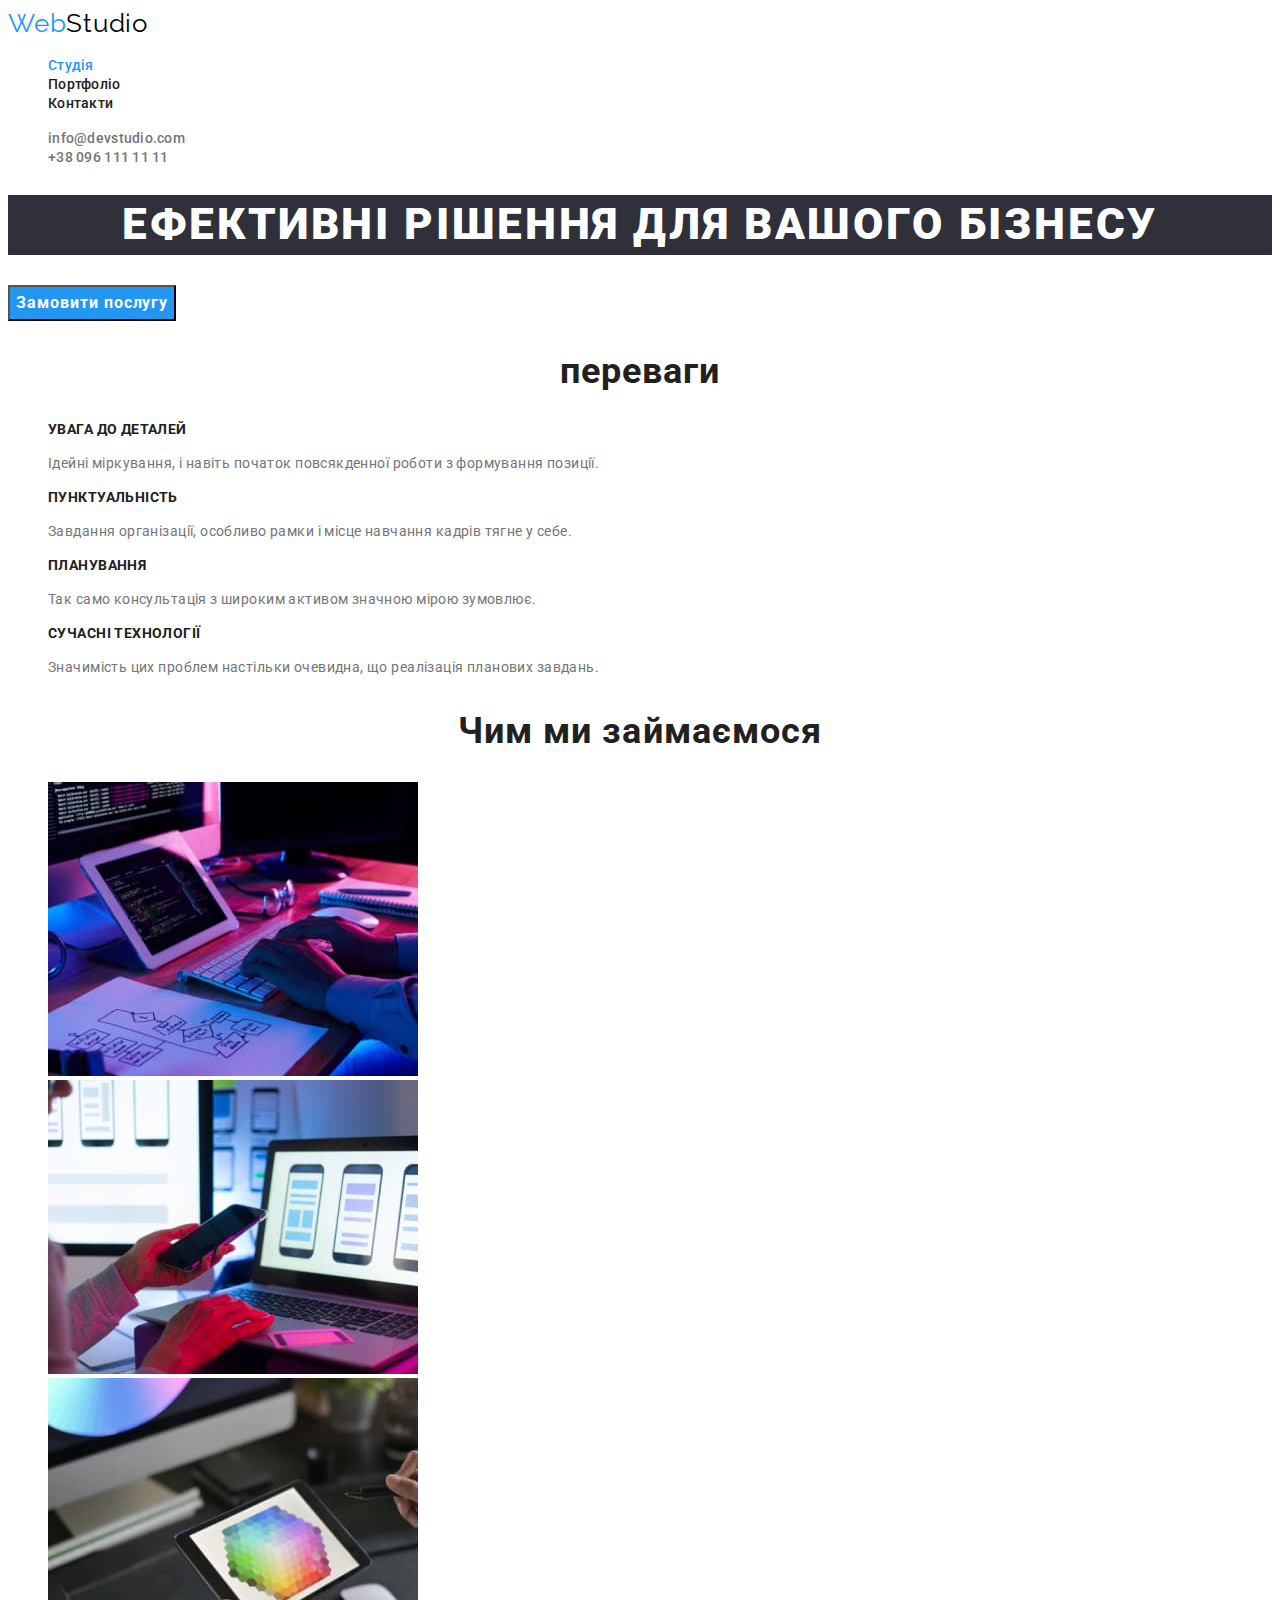
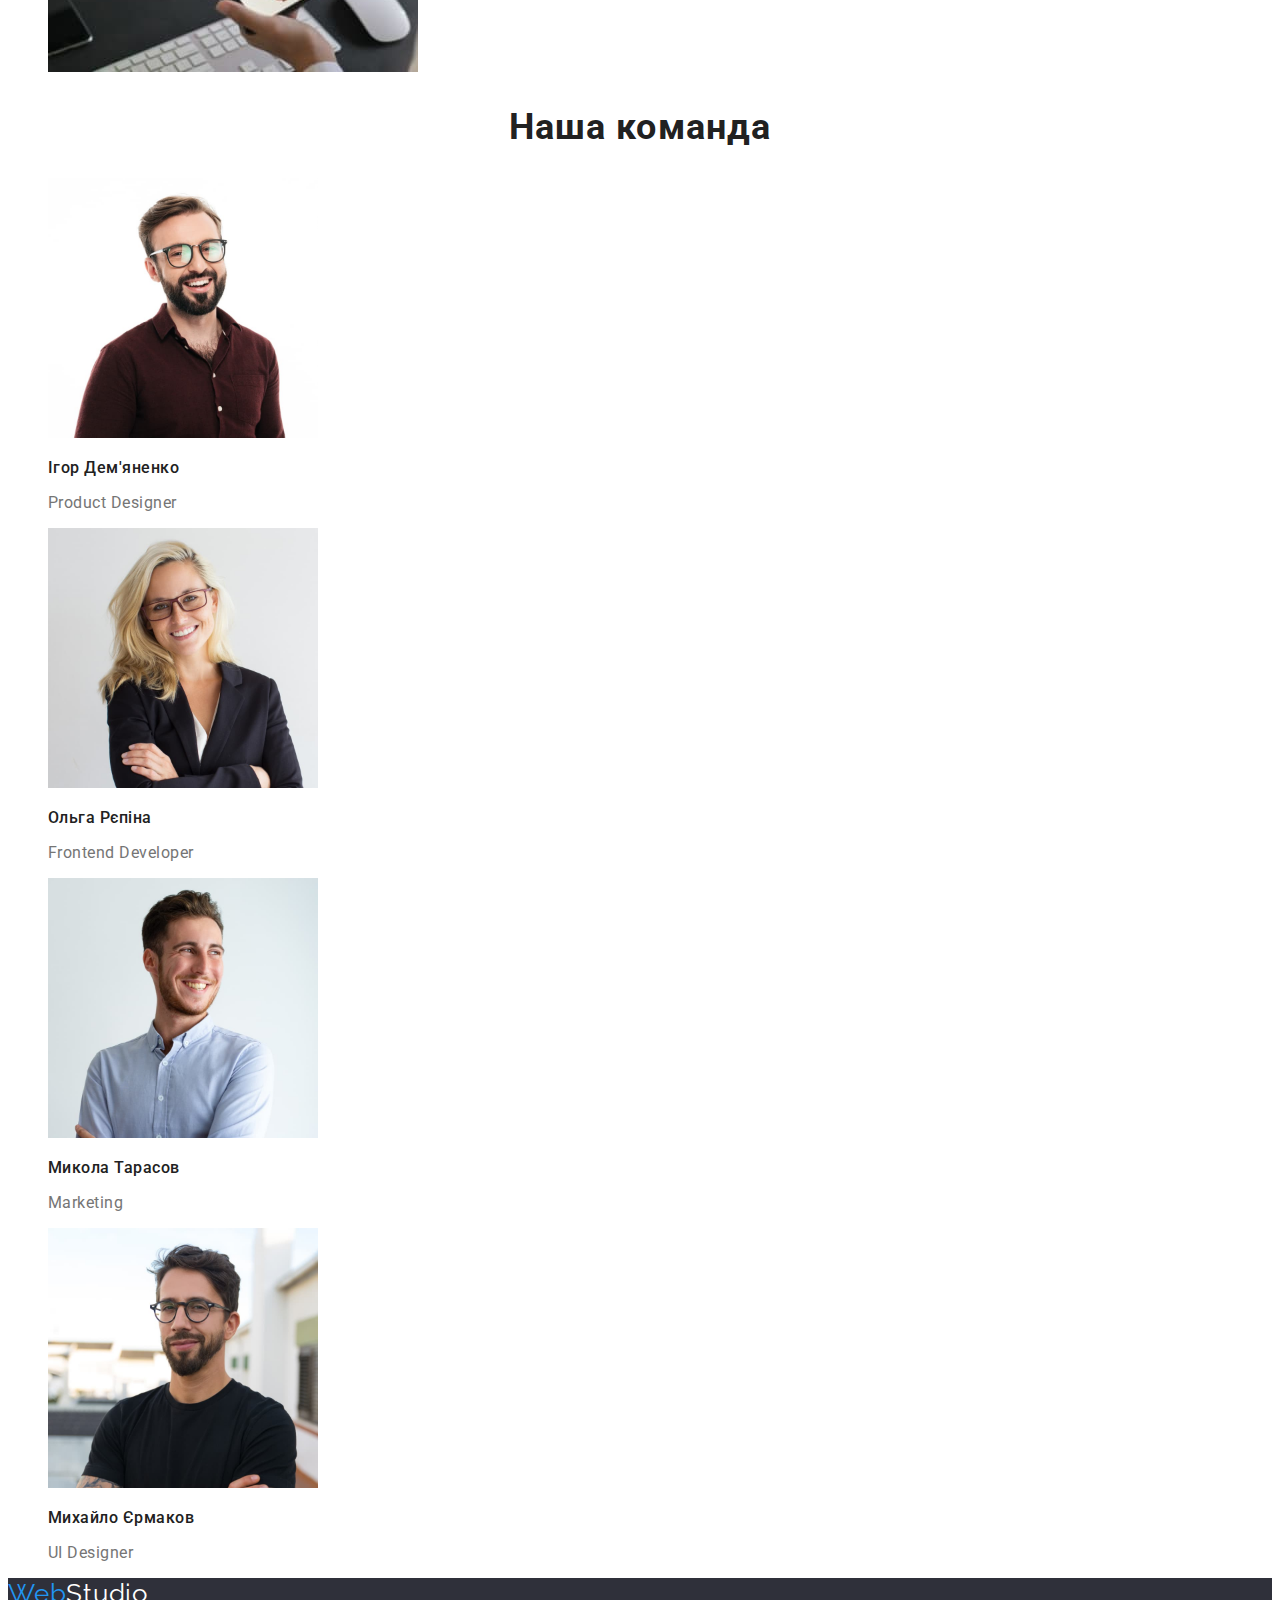
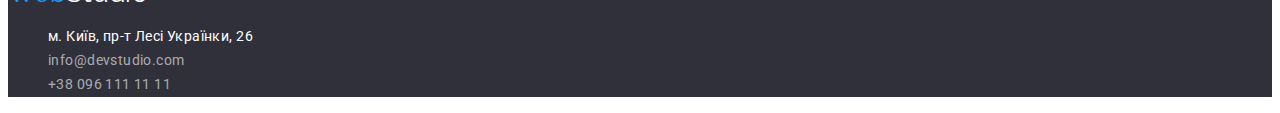
<file: index.html>
<!DOCTYPE html>
<html lang="en">
  <head>
    <meta charset="UTF-8" />
    <meta http-equiv="X-UA-Compatible" content="IE=edge" />
    <meta name="viewport" content="width=device-width, initial-scale=1.0" />
    <link rel="preconnect" href="https://fonts.googleapis.com" />
    <link rel="preconnect" href="https://fonts.gstatic.com" crossorigin />
    <link
      href="https://fonts.googleapis.com/css2?family=Raleway:wght@700&family=Roboto:wght@400;500;700;900&display=swap"
      rel="stylesheet"
    />
    <link rel="stylesheet" href="./css/styles.css" />
    <title>Document</title>
  </head>
  <body>
    <header>
      <!-- лого-->
      <a href="./index.html" class="logo"><span class="logo-color">Web</span>Studio</a>
      <!--силки-->
      <nav>
        <ul>
          <li><a href="" class="nav-link active-page">Студія</a></li>
          <li><a href="./portfolio.html" class="nav-link">Портфоліо</a></li>
          <li><a href="" class="nav-link">Контакти</a></li>
        </ul>
      </nav>
      <!--звязок-->
      <ul>
        <li><a href="mailto:info@devstudio.com" class="nav-connection">info@devstudio.com</a></li>
        <li><a href="tel:+380961111111" class="nav-connection">+38 096 111 11 11</a></li>
      </ul>
    </header>
    <main>
      <!--герой-->
      <section>
        <h1 class="hero-title">ЕФЕКТИВНІ РІШЕННЯ ДЛЯ ВАШОГО БІЗНЕСУ</h1>
        <button type="button" class="pledge">Замовити послугу</button>
      </section>
      <!--Чим ми займаємося-->
      <section>
        <!-- заголовок який сховаємо -->
        <h2 class="title-text">переваги</h2>
        <!--текс-->
        <section class="advances">
          <ul>
            <li>
              <h3 class="advances-title">УВАГА ДО ДЕТАЛЕЙ</h3>
              <p class="advances-text">
                Ідейні міркування, і навіть початок повсякденної роботи з формування позиції.
              </p>
            </li>
            <li>
              <h3 class="advances-title">ПУНКТУАЛЬНІСТЬ</h3>
              <p class="advances-text">
                Завдання організації, особливо рамки і місце навчання кадрів тягне у себе.
              </p>
            </li>
            <li>
              <h3 class="advances-title">ПЛАНУВАННЯ</h3>
              <p class="advances-text">
                Так само консультація з широким активом значною мірою зумовлює.
              </p>
            </li>
            <li>
              <h3 class="advances-title">СУЧАСНІ ТЕХНОЛОГІЇ</h3>
              <p class="advances-text">
                Значимість цих проблем настільки очевидна, що реалізація планових завдань.
              </p>
            </li>
          </ul>
        </section>
        <!--картинки-->
        <section>
          <h2 class="title-text">Чим ми займаємося</h2>
          <ul>
            <li>
              <img src="./img/img-1.jpg" alt="робота за планшетом" width="370" height="294" />
            </li>
            <li>
              <img src="./img/img-2.jpg" alt="ноутбук та телефон" width="370" height="294" />
            </li>
            <li>
              <img
                src="./img/img-3.jpg"
                alt="планшет на якому палітра кольорів"
                width="370"
                height="294"
              />
            </li>
          </ul>
        </section>
      </section>
      <!--Наша команда-->
      <section class="team">
        <h2 class="title-text">Наша команда</h2>
        <ul>
          <li>
            <img
              src="./img/product-designer.jpg"
              alt="чоловік-продакт-дизайнер"
              width="270"
              height="260"
            />
            <h3 class="name">Ігор Дем'яненко</h3>
            <p class="position">Product Designer</p>
          </li>
          <li>
            <img
              src="./img/frontend-developer.jpg"
              alt="дівчина-розробник"
              width="270"
              height="260"
            />
            <h3 class="name">Ольга Рєпіна</h3>
            <p class="position">Frontend Developer</p>
          </li>
          <li>
            <img src="./img/marketing.jpg" alt="чоловік-маркетолог" width="270" height="260" />
            <h3 class="name">Микола Тарасов</h3>
            <p class="position">Marketing</p>
          </li>
          <li>
            <img src="./img/ui-designer.jpg" alt="чоловік-дизайнер" width="270" height="260" />
            <h3 class="name">Михайло Єрмаков</h3>
            <p class="position">UI Designer</p>
          </li>
        </ul>
      </section>
    </main>
    <footer class="footer">
      <!--лого-->
      <a href="" class="logo-footer"><span class="logo-footer-color">Web</span>Studio</a>
      <!-- адресс -->
      <address class="addres-page">
        <ul>
          <li><a href="https://goo.gl/maps/CPtrU1FHBa2aNyZL9" target="_blank" rel="noopener noreferrer nofollow" class="address">м. Київ, пр-т Лесі Українки, 26</a> </li>
          <li>
            <a href="mailto:info@devstudio.com" class="connection-footer">info@devstudio.com</a>
          </li>
          <li><a href="tel:+380961111111" class="connection-footer">+38 096 111 11 11</a></li>
        </ul>
      </address>
    </footer>
  </body>
</html>
</file>
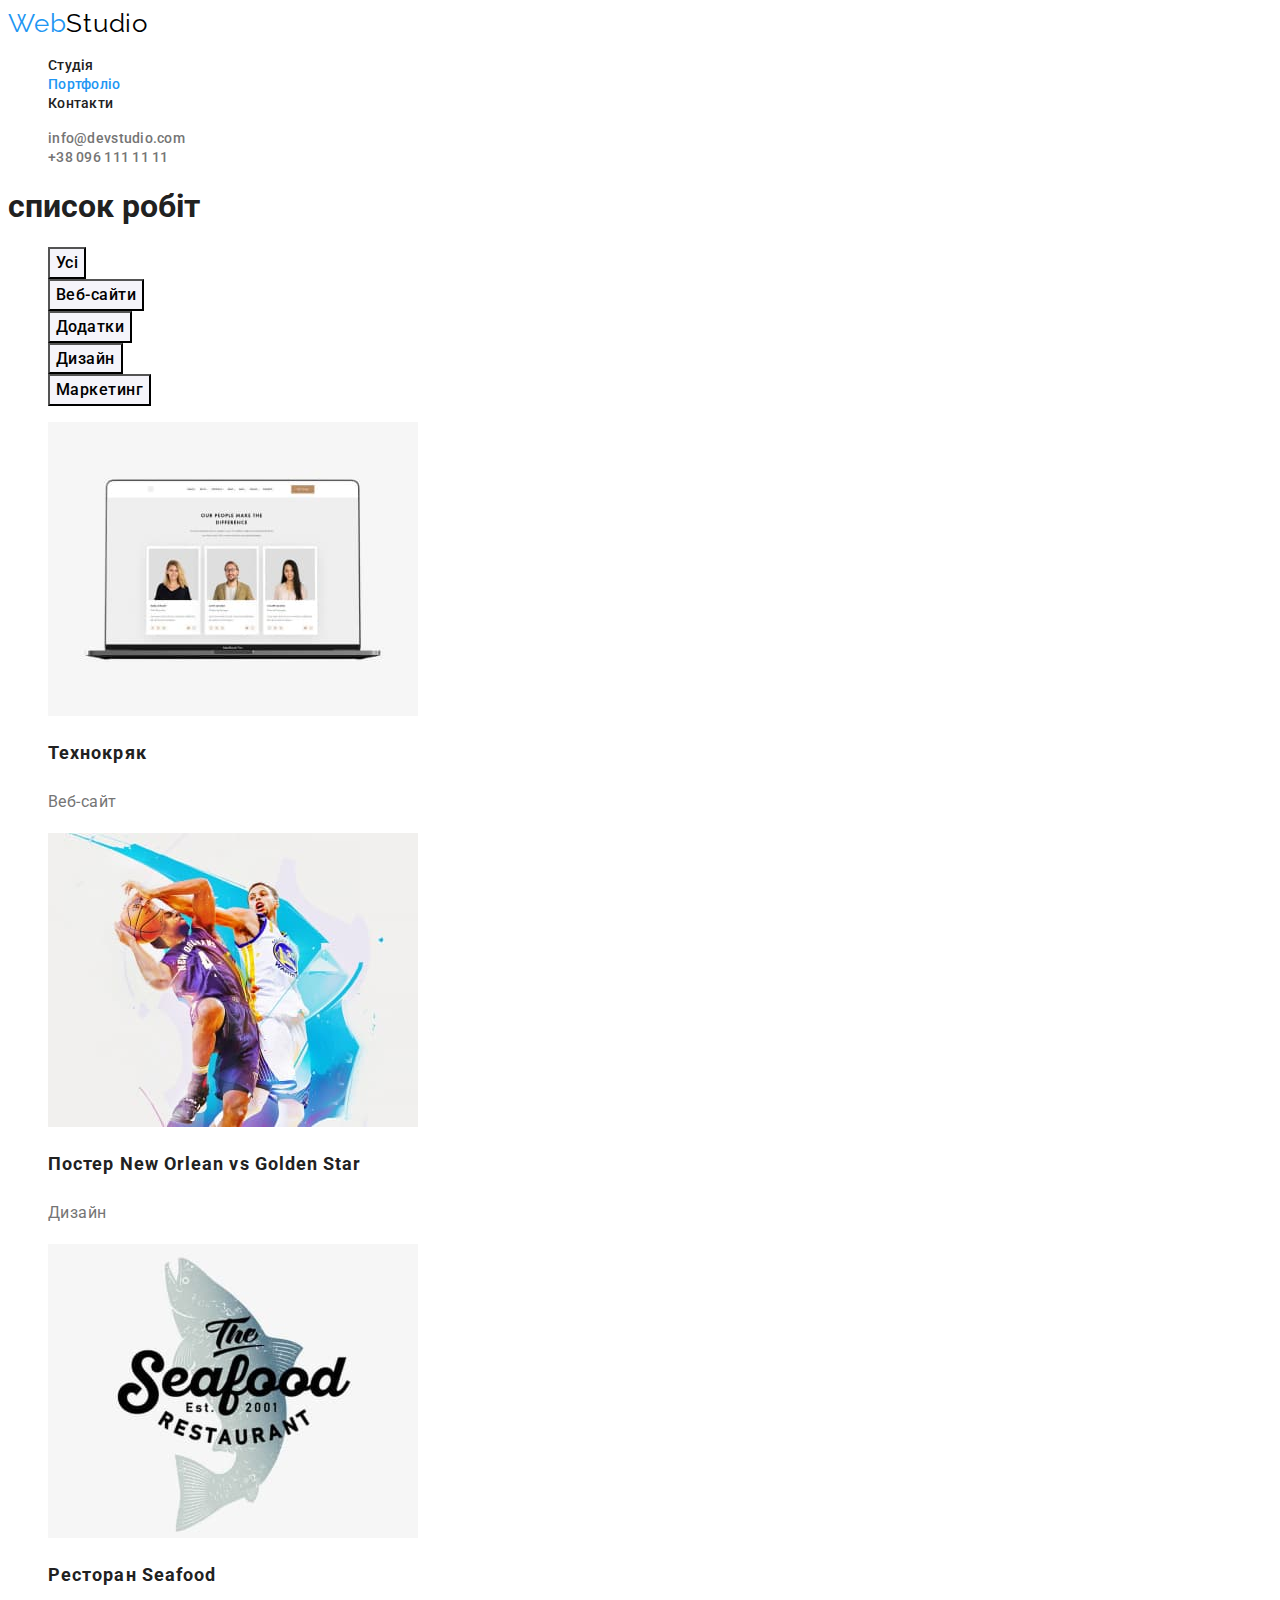
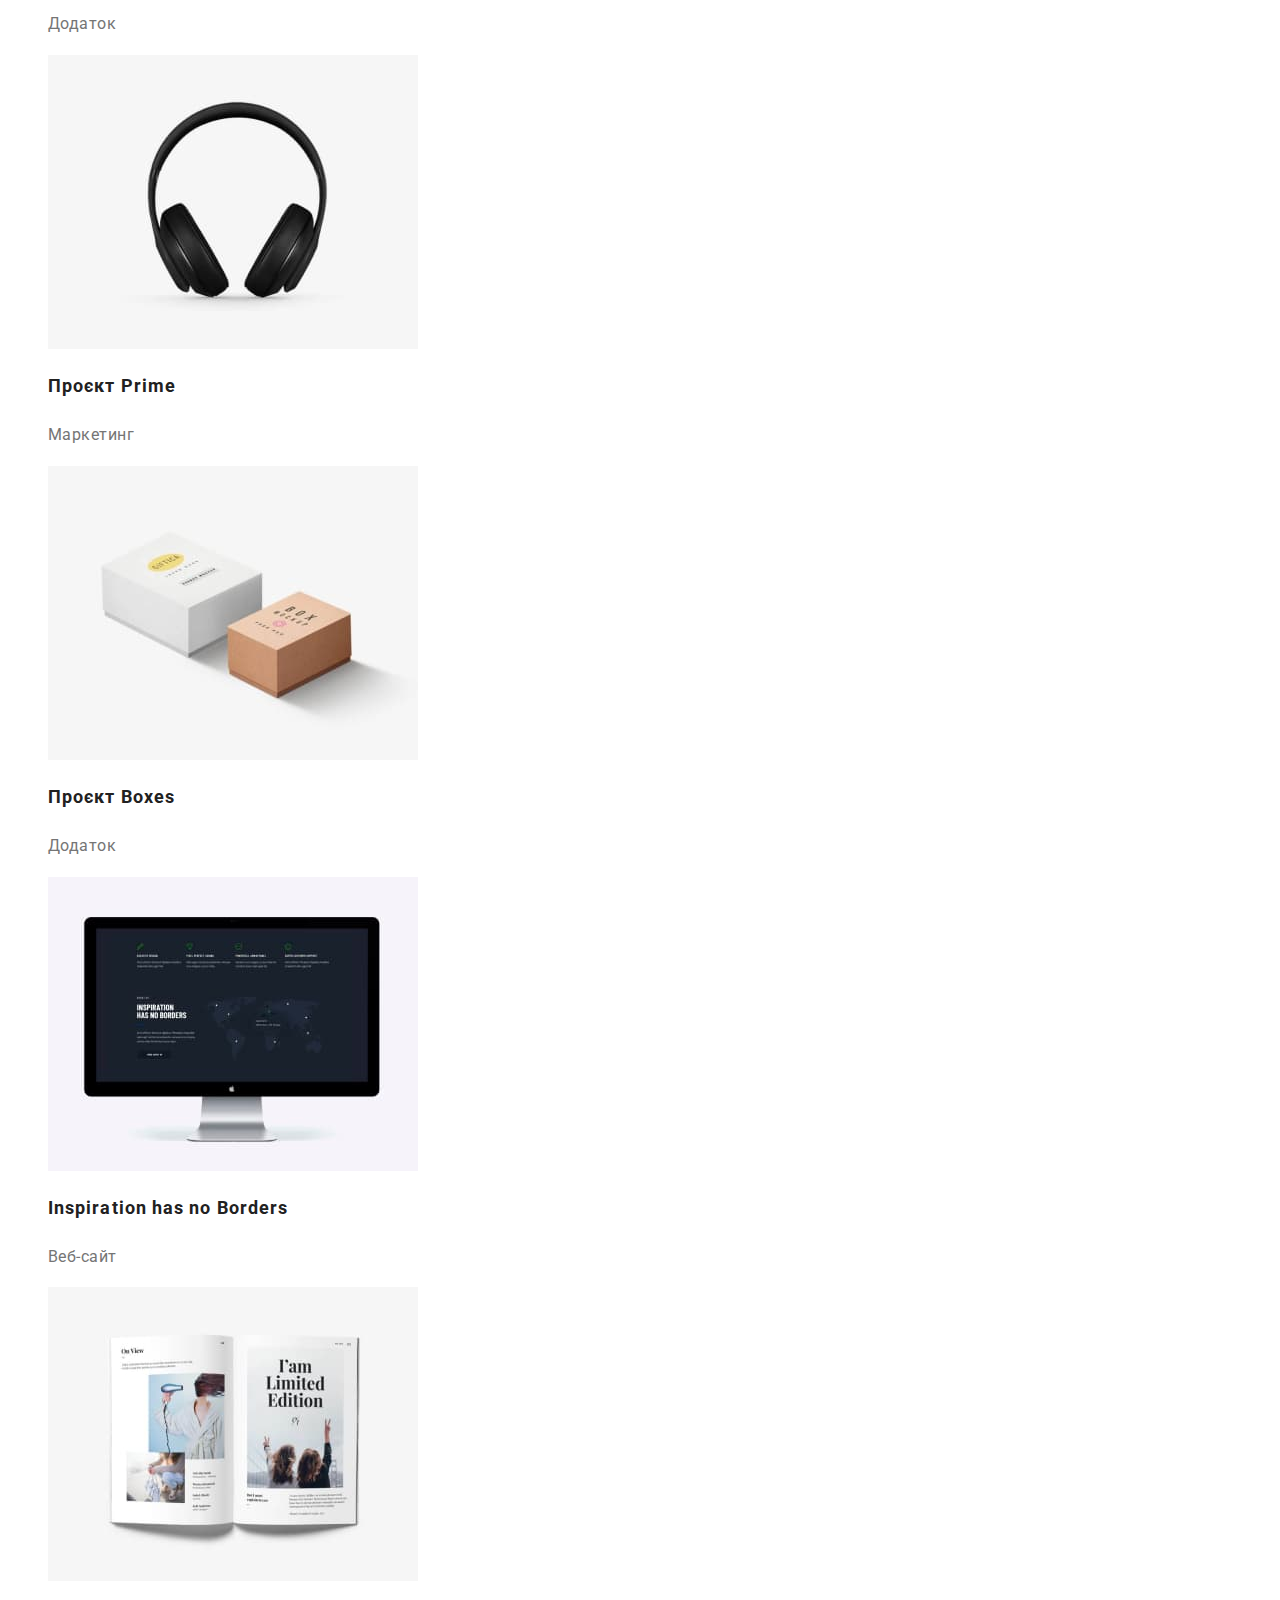
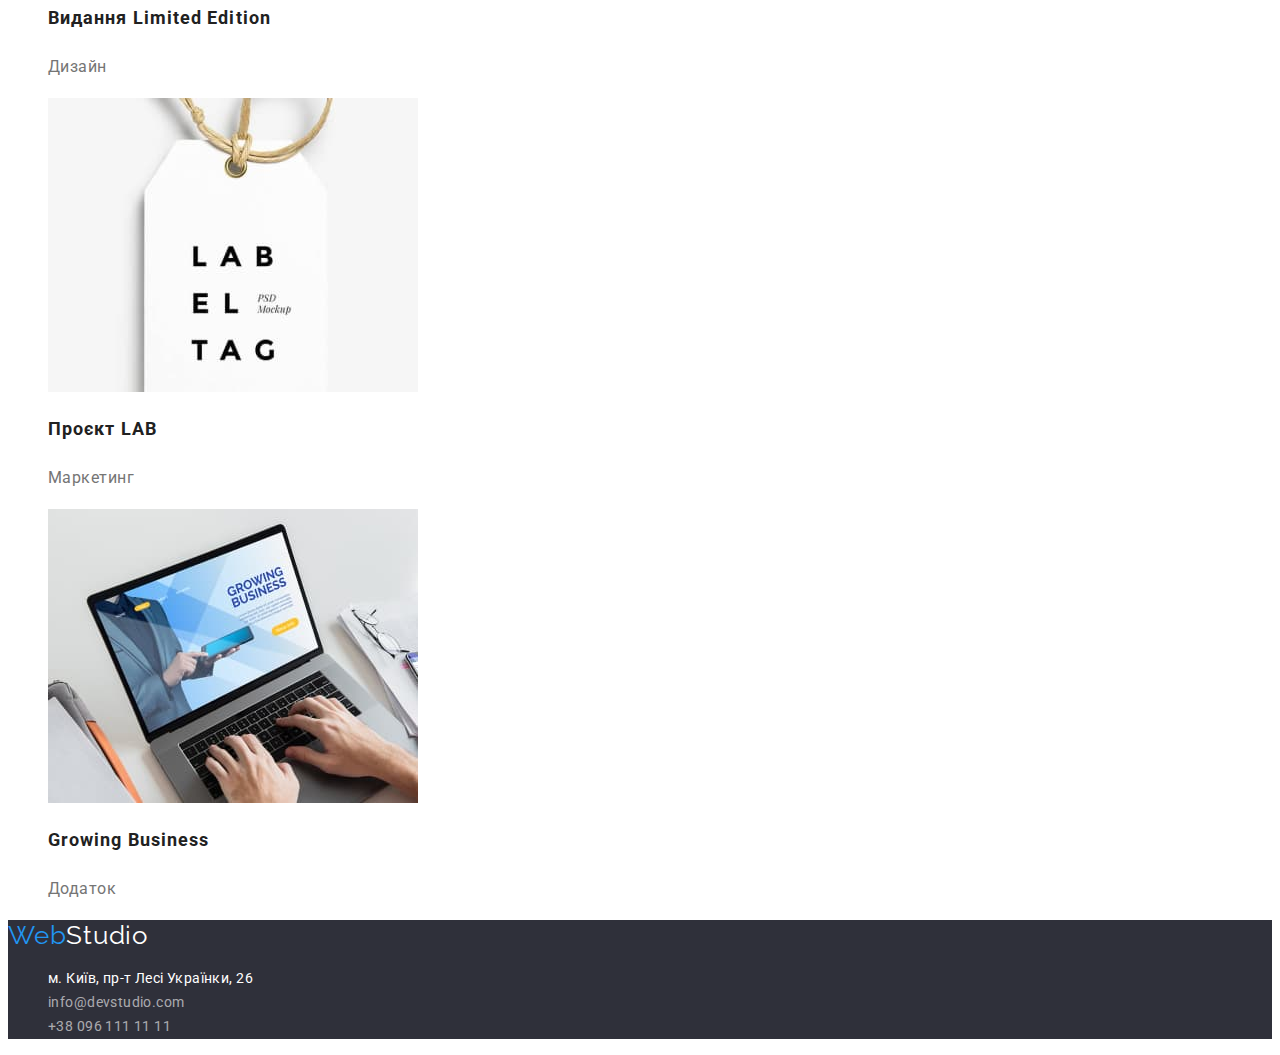
<file: portfolio.html>
<!DOCTYPE html>
<html lang="en">
  <head>
    <meta charset="UTF-8" />
    <meta http-equiv="X-UA-Compatible" content="IE=edge" />
    <meta name="viewport" content="width=device-width, initial-scale=1.0" />
    <link rel="preconnect" href="https://fonts.googleapis.com" />
    <link rel="preconnect" href="https://fonts.gstatic.com" crossorigin />
    <link
      href="https://fonts.googleapis.com/css2?family=Raleway:wght@700&family=Roboto:wght@400;500;700;900&display=swap"
      rel="stylesheet"
    />
    <link rel="stylesheet" href="./css/styles.css" />
    <title>Document</title>
  </head>
  <body>
    <header>
      <!-- лого-->
      <a href="./index.html" class="logo"><span class="logo-color">Web</span>Studio</a>
      <!--силки-->
      <nav>
        <ul>
          <li><a href="./index.html" class="nav-link">Студія</a></li>
          <li><a href="" class="nav-link active-page">Портфоліо</a></li>
          <li><a href="" class="nav-link">Контакти</a></li>
        </ul>
      </nav>
      <!--звязок-->
      <ul>
        <li><a href="mailto:info@devstudio.com" class="nav-connection">info@devstudio.com</a></li>
        <li><a href="tel:+380961111111" class="nav-connection">+38 096 111 11 11</a></li>
      </ul>
    </header>
    <main>
      <section class="portfolio-item">
        <!-- заголовок скриєм -->
        <h1>список робіт</h1>
        <!--  portfolio-item  -->
        <ul>
          <li><button type="button" class="button-filter-styles">Усі</button></li>
          <li><button type="button" class="button-filter-styles">Веб-сайти</button></li>
          <li><button type="button" class="button-filter-styles">Додатки</button></li>
          <li><button type="button" class="button-filter-styles">Дизайн</button></li>
          <li><button type="button" class="button-filter-styles">Маркетинг</button></li>
        </ul>
        <ul>
          <li>
            <img src="./img/notebook.jpg" alt="ноутбук" width="370" height="294" />
            <h2 class="title-item">Технокряк</h2>
            <p class="text-category">Веб-сайт</p>
          </li>
          <li>
            <img
              src="./img/game.jpg"
              alt="двооє гравців грають в баскетбол"
              width="370"
              height="294"
            />
            <h2 class="title-item">Постер New Orlean vs Golden Star</h2>
            <p class="text-category">Дизайн</p>
          </li>
          <li>
            <img
              src="./img/fish.jpg"
              alt="логотип ресторану на фоні риби"
              width="370"
              height="294"
            />
            <h2 class="title-item">Ресторан Seafood</h2>
            <p class="text-category">Додаток</p>
          </li>
          <li>
            <img src="./img/headphones.jpg" alt="навушники" width="370" height="294" />
            <h2 class="title-item">Проєкт Prime</h2>
            <p class="text-category">Маркетинг</p>
          </li>
          <li>
            <img src="./img/boxes.jpg" alt=" дві коробри" width="370" height="294" />
            <h2 class="title-item">Проєкт Boxes</h2>
            <p class="text-category">Додаток</p>
          </li>
          <li>
            <img src="./img/monitor.jpg" alt="монітор з мапою світу" width="370" height="294" />
            <h2 class="title-item">Inspiration has no Borders</h2>
            <p class="text-category">Веб-сайт</p>
          </li>
          <li>
            <img
              src="./img/limited.jpg"
              alt="лестівка лемітованої продукції"
              width="370"
              height="294"
            />
            <h2 class="title-item">Видання Limited Edition</h2>
            <p class="text-category">Дизайн</p>
          </li>
          <li>
            <img src="./img/label.jpg" alt="бірка" width="370" height="294" />
            <h2 class="title-item">Проєкт LAB</h2>
            <p class="text-category">Маркетинг</p>
          </li>
          <li>
            <img src="./img/work.jpg" alt="виконання праці за ноутбуком" width="370" height="294" />
            <h2 class="title-item">Growing Business</h2>
            <p class="text-category">Додаток</p>
          </li>
        </ul>
      </section>
    </main>
    <footer class="footer">
      <!--лого-->
      <a href="" class="logo-footer"><span class="logo-footer-color">Web</span>Studio</a>
      <!-- адресс -->
      <address class="addres-page">
        <ul>
          <li><a href="https://goo.gl/maps/CPtrU1FHBa2aNyZL9" target="_blank" rel="noopener noreferrer nofollow" class="address">м. Київ, пр-т Лесі Українки, 26</a> </li>
          <li>
            <a href="mailto:info@devstudio.com" class="connection-footer">info@devstudio.com</a>
          </li>
          <li><a href="tel:+380961111111" class="connection-footer">+38 096 111 11 11</a></li>
        </ul>
      </address>
    </footer>
  </body>
</html>
</file>
<file: css/styles.css>
:root {
    --title-text-color:#212121;
    --hero-text-color:#FFFFFF;
    --logo-text-color:#2196F3;
    --desc-color:#757575;
}
body {
    font-family: Roboto , sans-serif;
    font-style: normal;
    color: var(--title-text-color);
}
/* list decoration */
a {
    text-decoration: none;
}
ul {
    list-style: none;
}
/* logo */
.logo {
    font-family: 'Raleway';
    font-style: normal;   
    font-size: 26px;
    line-height: 1.19;
    letter-spacing: 0.03em;
    color: #000000;
}
.logo-color {
    color: var(--logo-text-color);
}
/* nav-link */
.nav-link  {
    font-weight: 500;
    font-size: 14px;
    line-height: 1.14;
    letter-spacing: 0.02em;
    color: var(--title-text-color);
}
.nav-link:hover,
.nav-link:focus {
    color: var(--logo-text-color);
}
/* .nav-connection */
.nav-connection {
    font-weight: 500;
    font-size: 14px;
    line-height: 1.14;
    letter-spacing: 0.02em;
    color: var(--desc-color);
}

.nav-connection:hover,
.nav-connection:focus {
    color: var(--logo-text-color);
}
/* active-page */
.active-page {
    color: var(--logo-text-color);
}


/* !!!!!!!!!main-index!!!!!!!!! */
/* hero */
.hero-title {
    font-weight: 900;
    font-size: 44px;
    line-height: 1.36;
    text-align: center;
    letter-spacing: 0.06em;
    color: var(--hero-text-color);
    background-color: #2F303A;
}
.pledge {
    font-family: 'Roboto';
    font-style: normal;
    font-weight: 700;
    font-size: 16px;
    line-height: 1.87;
    text-align: center;
    letter-spacing: 0.06em;
    color: var(--hero-text-color);
    background-color: var(--logo-text-color);
}
.pledge:hover,
.pledge:focus {
    color: var(--hero-text-color);
    background-color: #188CE8;
}
/* h2 */
.title-text {
    
    font-size: 36px;
    line-height: 1.17;
    text-align: center;
    letter-spacing: 0.03em;
    
}
/* advances */
.advances-title {
    
    font-size: 14px;
    line-height: 1.14;
    letter-spacing: 0.03em;
    
}
.advances-text {
    
    font-size: 14px;
    line-height: 1.71;
    letter-spacing: 0.03em;
    color: var(--desc-color);
}
/* team */
.team .name {
    font-weight: 500;
    font-size: 16px;
    line-height: 1.19;
    letter-spacing: 0.03em;
    
}
.team .position {
    font-size: 16px;
    line-height: 1.19;
    letter-spacing: 0.03em;
    color: var(--desc-color);
}


/* !!!!!!!!!main-portfolio!!!!!!!!! */
/* button-filter */
.button-filter-styles {
    font-family: 'Roboto';
    font-style: normal;
    font-weight: 500;
    font-size: 16px;
    line-height: 1.62;
    text-align: center;
    letter-spacing: 0.03em;
    background-color: #F5F4FA;
}
.button-filter-styles:hover,
.button-filter-styles:focus {
    color: var(--hero-text-color);
    background-color: var(--logo-text-color);
}
/* portfolio-item */
.title-item {
    font-size: 18px;
    line-height: 2;
    letter-spacing: 0.06em;
}
.text-category {
     font-size: 16px;
    line-height: 1.87;
    letter-spacing: 0.03em;
    color: var(--desc-color);
}




/* footer */
.footer {
    background-color: #2F303A;
}
.logo-footer {
    font-family: 'Raleway';
    font-style: normal;
    font-size: 26px;
    line-height: 1.19;
    letter-spacing: 0.03em;
    color: #FFFFFF;
}
.logo-footer-color {
    color: var(--logo-text-color);
}
.addres-page {
    font-style: normal;
}
.address {
    
    font-size: 14px;
    line-height: 1.71;
    letter-spacing: 0.03em;
    color: var(--hero-text-color);
}
.connection-footer {
    font-size: 14px;
    line-height: 1.71;
    letter-spacing: 0.03em;
    color: rgba(255, 255, 255, 0.6);
}
.connection-footer:hover,
.connection-footer:focus {
    color: var(--logo-text-color);
}
</file>
